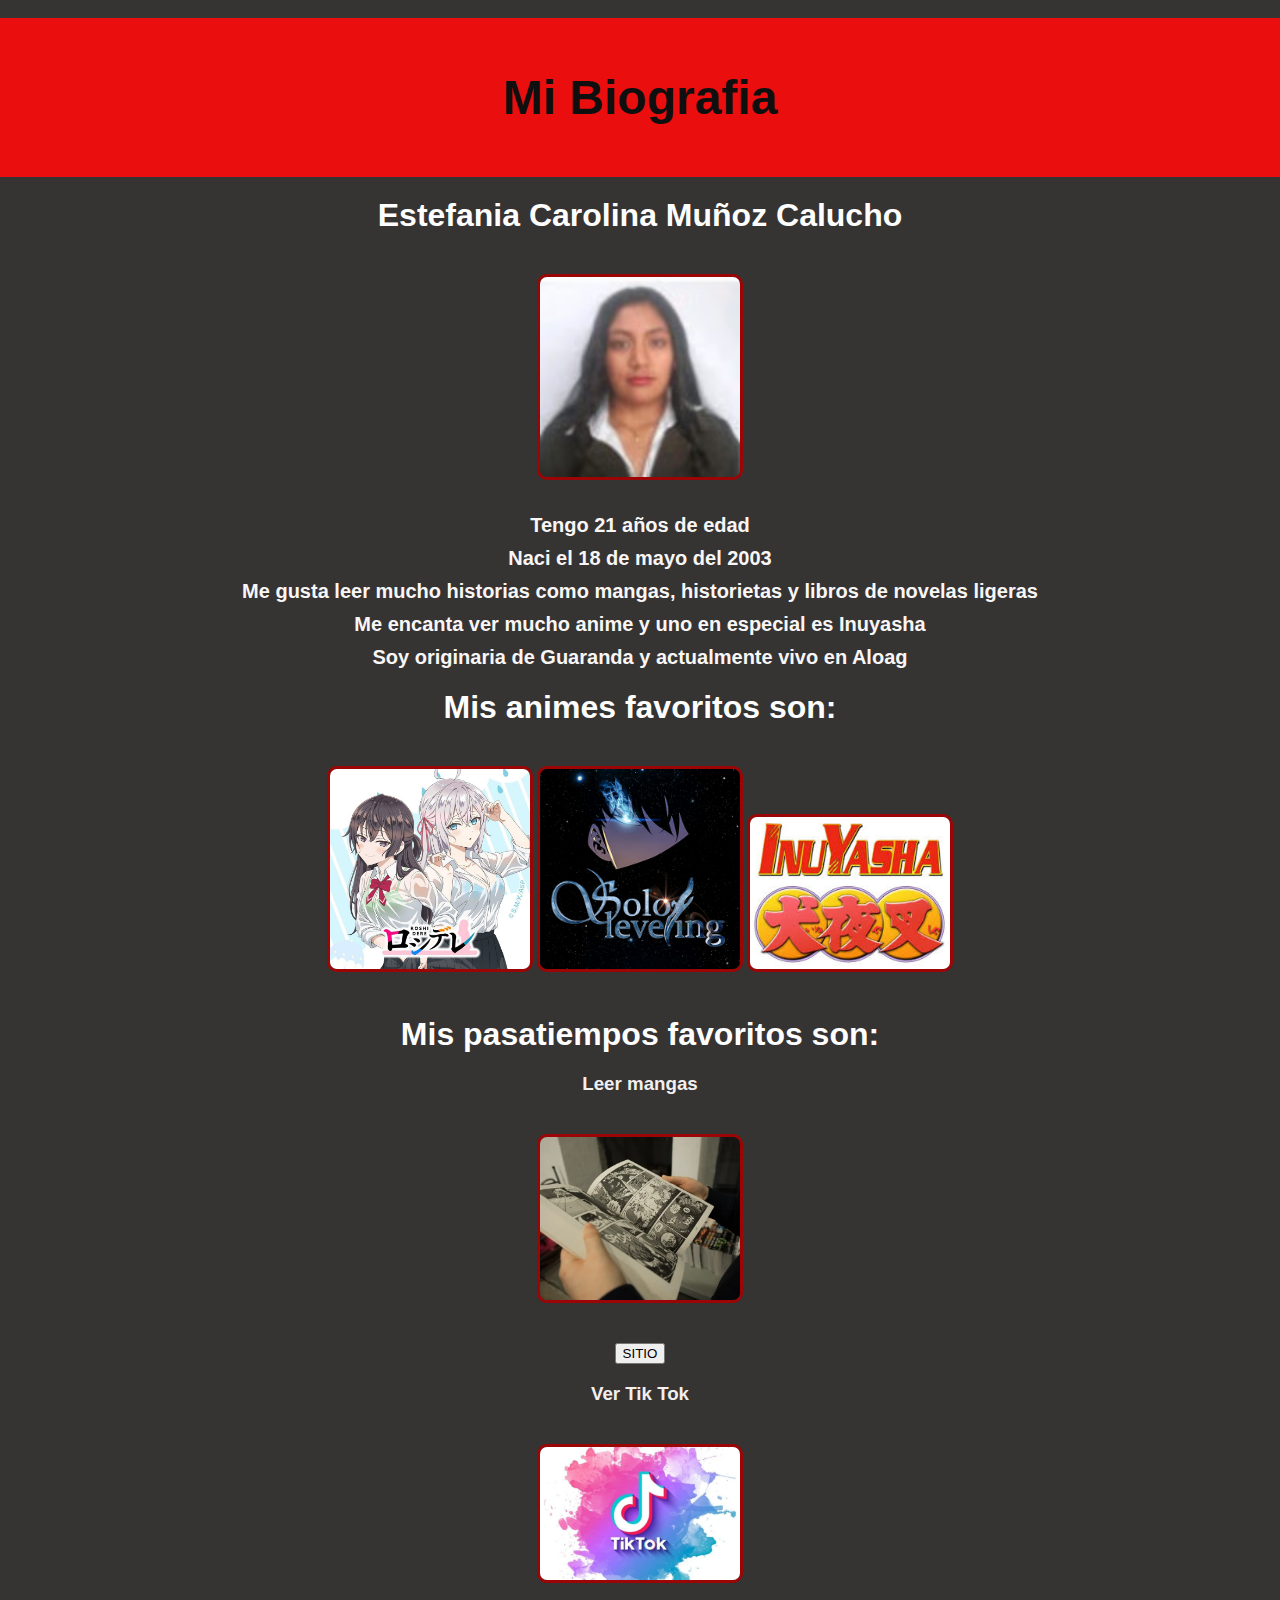
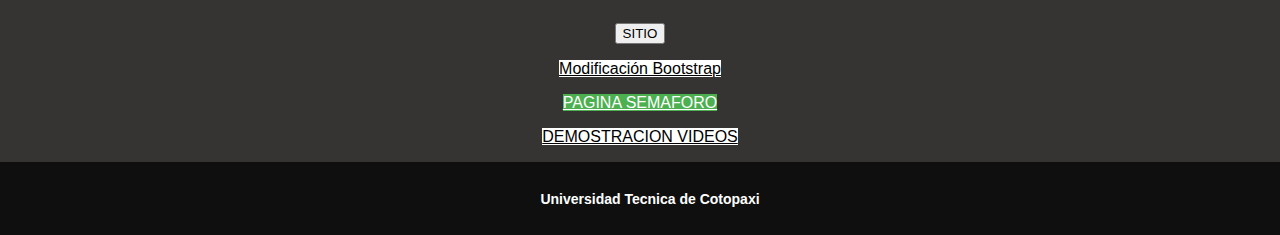
<file: index.html>
<!DOCTYPE html>
<html lang="es">
<head>
    <meta charset="UTF-8"> 
    <meta name="viewport" content="width=device-width, initial-scale=1.0">
    <link rel="stylesheet" href="style.css">
    <title> Biografia</title>
</head>
<body>
    <br>
    <center>
        <header>
            <h1> Mi Biografia</h1>
        </header>

        <main>
            <h1> Estefania Carolina Muñoz Calucho</h1>
            <img src="f1.jpg">
            <h2> Tengo 21 años de edad</h2>
            <h2> Naci el 18 de mayo del 2003</h2>
            <h2> Me gusta leer mucho historias como mangas, historietas y libros de novelas ligeras</h2>
            <h2> Me encanta ver mucho anime y uno en especial es Inuyasha</h2>
            <h2> Soy originaria de Guaranda y actualmente vivo en Aloag </h2>
            <h1> Mis animes favoritos son:</h1>
            <img src="5.jpg">
            <img src="7.png">
            <img src="8.jpg">
            <h1> Mis pasatiempos favoritos son:</h1>
            <h3> Leer mangas</h3>
            <img src="manga.webp">
            <p> 
            <a href="https://zonatmo.com/">
                <button> SITIO </button>
            </a>
            </p>
          
            <h3> Ver Tik Tok</h3>
            <img src="tiktok.webp">
            <p> 
            <a href="https://www.tiktok.com/login">
                    <button> SITIO </button>
                </a>
            </p>
            <p>
                <a href="pagina2.html" class="btn btn-light border border-dark mt-3" style="color: black; background-color: white;">
                    Modificación Bootstrap
                </a>
            </p>
            <p>
                <a href="semaforo.html" class="btn btn-light border border-dark mt-3" style="color: white; background-color: #4caf50;"> PAGINA SEMAFORO
                </a>
            </p>

            <p>
                <a href="videos.html"  class="btn btn-light border border-dark mt-3" style="color: black; background-color: white;"> DEMOSTRACION VIDEOS 
                </a>
            </p>
            
        </main>
        
        <footer>
            <h4> Universidad Tecnica de Cotopaxi   </h4>
        </footer>
     
        
        
        
    </center>
</file>
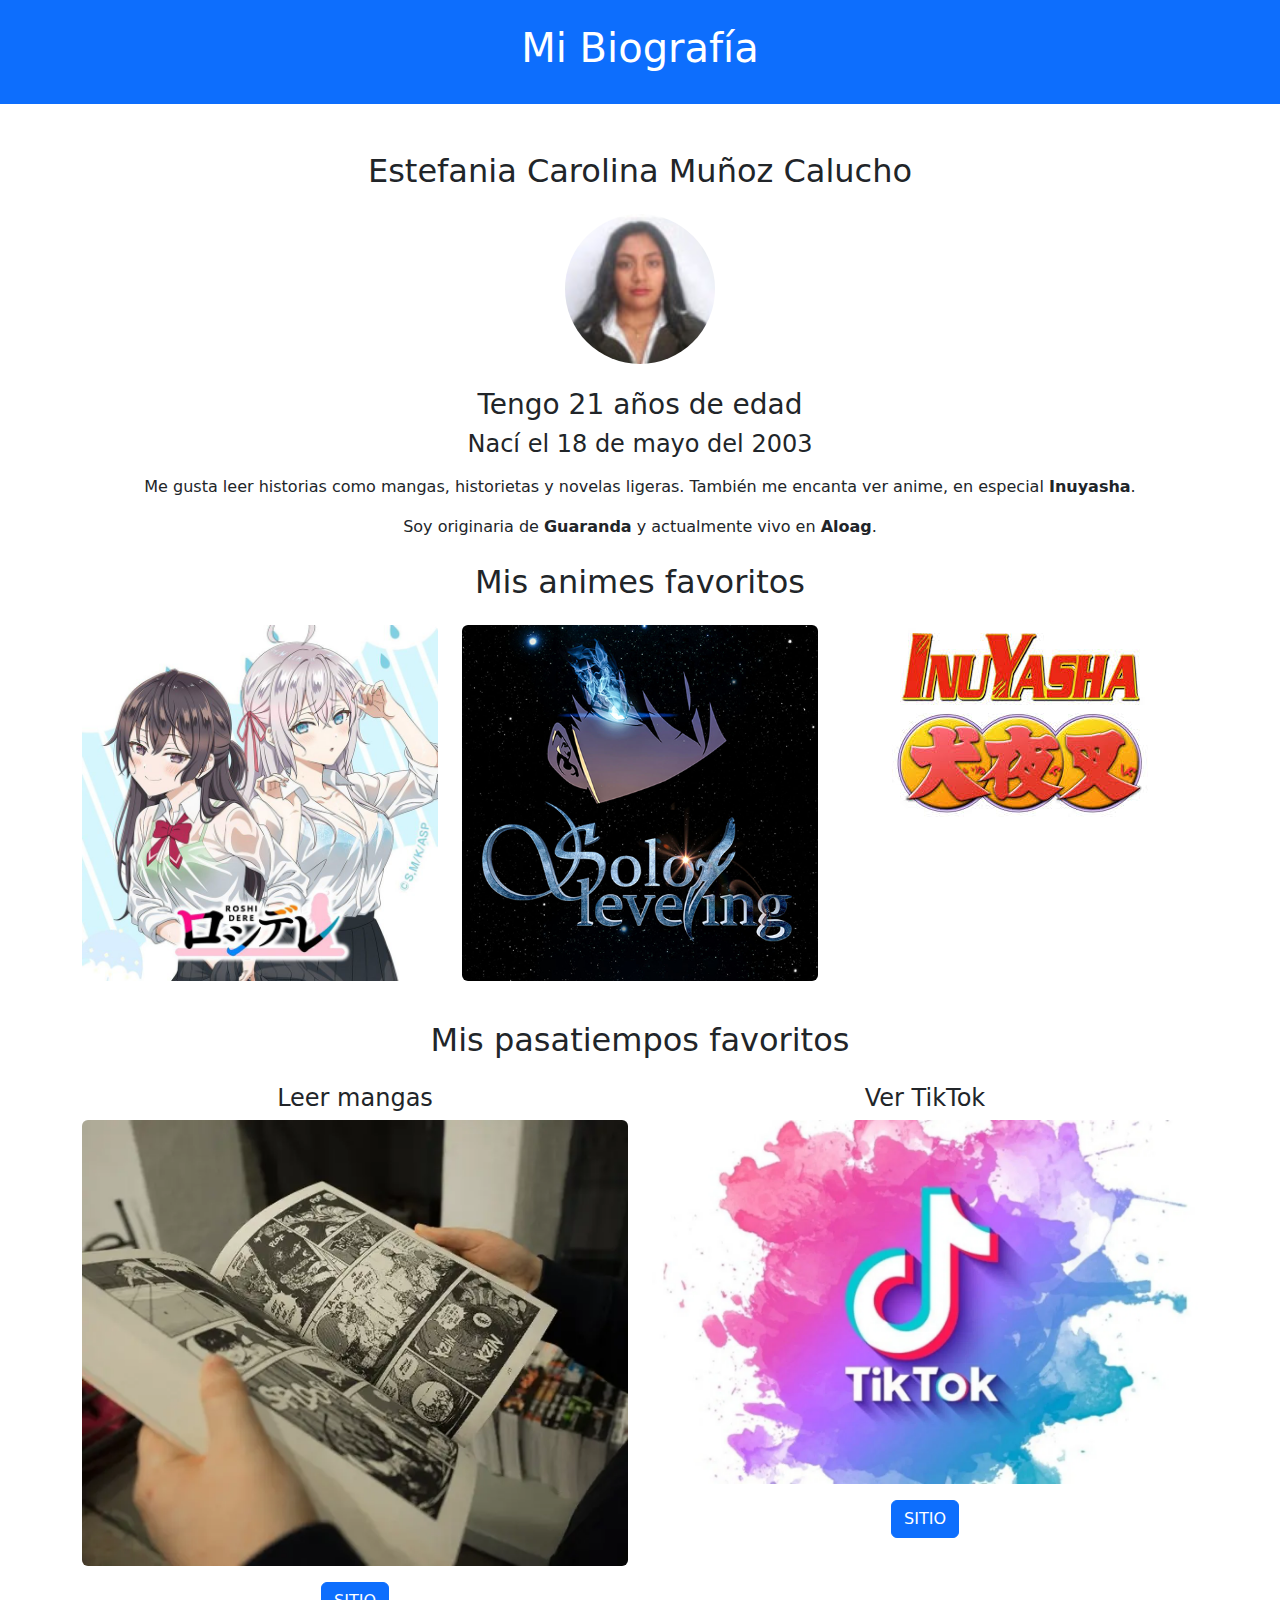
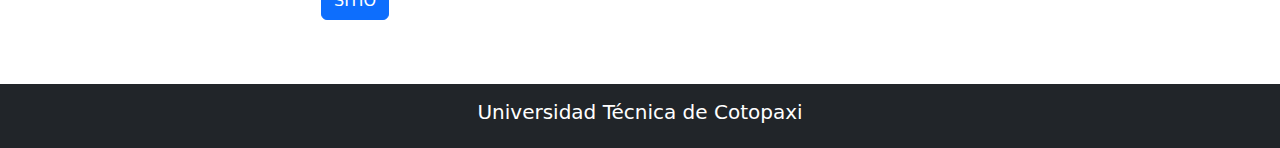
<file: pagina2.html>
<!DOCTYPE html>
<html lang="es">
<head>
    <meta charset="UTF-8">
    <meta name="viewport" content="width=device-width, initial-scale=1.0">
    <link href="https://cdn.jsdelivr.net/npm/bootstrap@5.3.0/dist/css/bootstrap.min.css" rel="stylesheet">
    <title>Biografía</title>
</head>
<body>
    <!-- Encabezado -->
    <header class="bg-primary text-white text-center py-4">
        <h1>Mi Biografía</h1>
    </header>

    <!-- Contenido principal -->
    <main class="container my-5">
        <!-- Información personal -->
        <div class="text-center">
            <h2 class="mb-4">Estefania Carolina Muñoz Calucho</h2>
            <img src="f1.jpg" class="rounded-circle mb-4" alt="Foto de Estefania" width="150">
            <h3 class="mb-2">Tengo 21 años de edad</h3>
            <h4>Nací el 18 de mayo del 2003</h4>
            <p class="mt-3">
                Me gusta leer historias como mangas, historietas y novelas ligeras. 
                También me encanta ver anime, en especial <strong>Inuyasha</strong>.
            </p>
            <p>Soy originaria de <strong>Guaranda</strong> y actualmente vivo en <strong>Aloag</strong>.</p>
        </div>

        <!-- Animes favoritos -->
        <section>
            <h2 class="text-center my-4">Mis animes favoritos</h2>
            <div class="row text-center">
                <div class="col-md-4">
                    <img src="5.jpg" class="img-fluid rounded mb-3" alt="Anime favorito 1">
                </div>
                <div class="col-md-4">
                    <img src="7.png" class="img-fluid rounded mb-3" alt="Anime favorito 2">
                </div>
                <div class="col-md-4">
                    <img src="8.jpg" class="img-fluid rounded mb-3" alt="Anime favorito 3">
                </div>
            </div>
        </section>

        <!-- Pasatiempos -->
        <section>
            <h2 class="text-center my-4">Mis pasatiempos favoritos</h2>
            <div class="row">
                <div class="col-md-6 text-center">
                    <h4>Leer mangas</h4>
                    <img src="manga.webp" class="img-fluid rounded mb-3" alt="Leer mangas">
                    <p>
                        <a href="https://zonatmo.com/" target="_blank" class="btn btn-primary">SITIO</a>
                    </p>
                </div>
                <div class="col-md-6 text-center">
                    <h4>Ver TikTok</h4>
                    <img src="tiktok.webp" class="img-fluid rounded mb-3" alt="Ver TikTok">
                    <p>
                        <a href="https://www.tiktok.com/login" target="_blank" class="btn btn-primary">SITIO</a>
                    </p>
                </div>
            </div>
        </section>
    </main>

    <!-- Pie de página -->
    <footer class="bg-dark text-white text-center py-3">
        <h5>Universidad Técnica de Cotopaxi</h5>
    </footer>

    <script src="https://cdn.jsdelivr.net/npm/bootstrap@5.3.0/dist/js/bootstrap.bundle.min.js"></script>
</body>
</html>
</file>
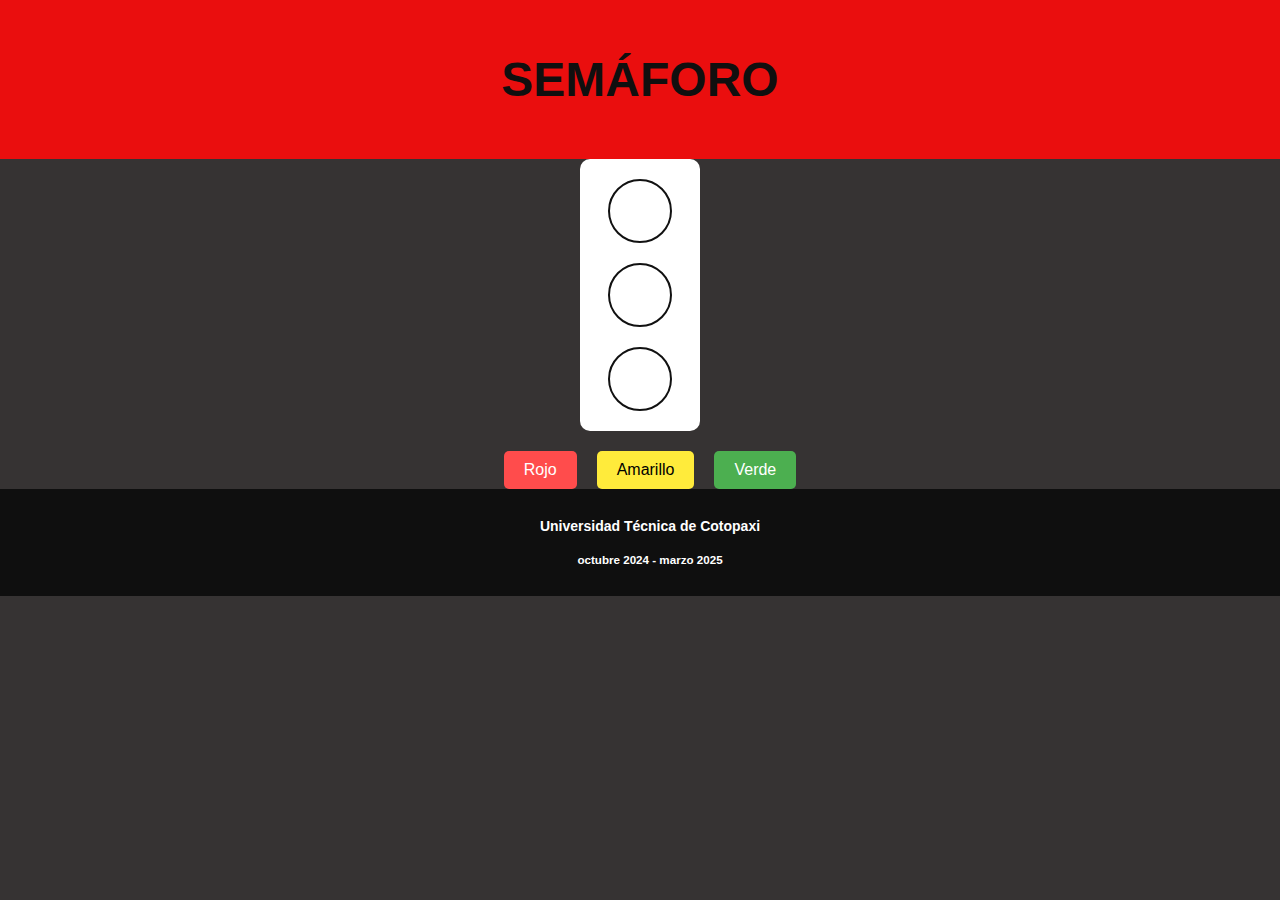
<file: semaforo.html>
<!DOCTYPE html>
<html lang="es">
<head>
    <meta charset="UTF-8">
    <meta name="viewport" content="width=device-width, initial-scale=1.0">
    <title>Semaforo</title>
    <link rel="stylesheet" href="pintado.css">

</head>
<body>
        <header>
            <h1> SEMÁFORO</h1>
        </header>

        <main>
            <center>
                <div class="semaforo">
                    <div class="circulo" id="rojo"></div>
                    <div class="circulo" id="amarillo"></div>
                    <div class="circulo" id="verde"></div>
                </div>
                <div class="botones">
                    <br>
                    <button class="btn-rojo" onclick="cambiarColor('rojo', 'red', 'amarillo', 'verde')">Rojo</button>
                    <button class="btn-amarillo" onclick="cambiarColor('amarillo', 'yellow', 'rojo', 'verde')">Amarillo</button>
                    <button class="btn-verde" onclick="cambiarColor('verde', 'green', 'rojo', 'amarillo')">Verde</button>
                </div>
                <script>
                    function cambiarColor(elementoPrincipal, colorPrincipal, elementoSecundario1, elementoSecundario2) {
                        const principal = document.getElementById(elementoPrincipal);
                        principal.style.backgroundColor = colorPrincipal;

                        const secundario1 = document.getElementById(elementoSecundario1);
                        secundario1.style.backgroundColor = 'transparent';

                        const secundario2 = document.getElementById(elementoSecundario2);
                        secundario2.style.backgroundColor = 'transparent';
                    }
                </script>
            </center>        
        </main>
        
        <footer>
            <h4> Universidad Técnica de Cotopaxi  </h4>
            <h5> octubre 2024 - marzo 2025</h5>
        </footer>
</body>
</html>
</file>
<file: style.css>
body {
    font-family: Arial, sans-serif;
    margin: 0;
    padding: 0;
    background-color: #363333;
    color: #f2efef;
}

center {
    display: block;
    text-align: center;
    margin: auto;
}

header {
    background-color: #ea0e0e;
    color: rgb(16, 15, 15);
    padding: 20px;
    font-size: 24px;
}

footer {
    background-color: #0f0f0f;
    color: white;
    padding: 10px;
    font-size: 14px;
    text-align: center;
    bottom: 0;
    width: 100%;
}

main h1 {
    font-size: 32px;
    margin: 20px 0;
    color: #fefefe;
}

main h2 {
    font-size: 20px;
    margin: 10px 0;
    color: #f9f6f6;
}

main img {
    width: 200px; 
    height: auto; 
    border-radius: 10px;
    margin: 20px 0;
    border: 3px solid #9c0505;
}
</file>
<file: pintado.css>
body {
    font-family: Arial, sans-serif;
    margin: 0;
    padding: 0;
    background-color: #363333;
    color: #f2efef;
}

header {
    background-color: #ea0e0e;
    color: rgb(16, 15, 15);
    padding: 20px;
    font-size: 24px;
    text-align: center;
}

footer {
    background-color: #0f0f0f;
    color: white;
    padding: 10px;
    font-size: 14px;
    text-align: center;
    bottom: 0;
    width: 100%;
}

main h1 {
    font-size: 32px;
    margin: 20px 0;
    color: #fefefe;
}

main h2 {
    font-size: 20px;
    margin: 10px 0;
    color: #f9f6f6;
}


.semaforo {
    display: flex;
    flex-direction: column;
    align-items: center;
    width: 100px;
    background-color: white;
    padding: 10px;
    border-radius: 10px;
}

.circulo {
    width: 60px;
    height: 60px;
    margin: 10px 0;
    border-radius: 50%;
    border: 2px solid #111;
    background-color: transparent;
}

.botones {
    display: flex;
    justify-content: center ;
    width: 100%;
    gap: 20px;
    margin-top: 20px;
}

button {
    padding: 10px 20px;
    font-size: 16px;
    border: none;
    border-radius: 5px;
    cursor: pointer;
    transition: background-color 0.3s;
}

.btn-rojo {
    background-color: #ff4c4c;
    color: white;
}



.btn-amarillo {
    background-color: #ffeb3b;
    color: black;
}



.btn-verde {
    background-color: #4caf50;
    color: white;
}
</file>
